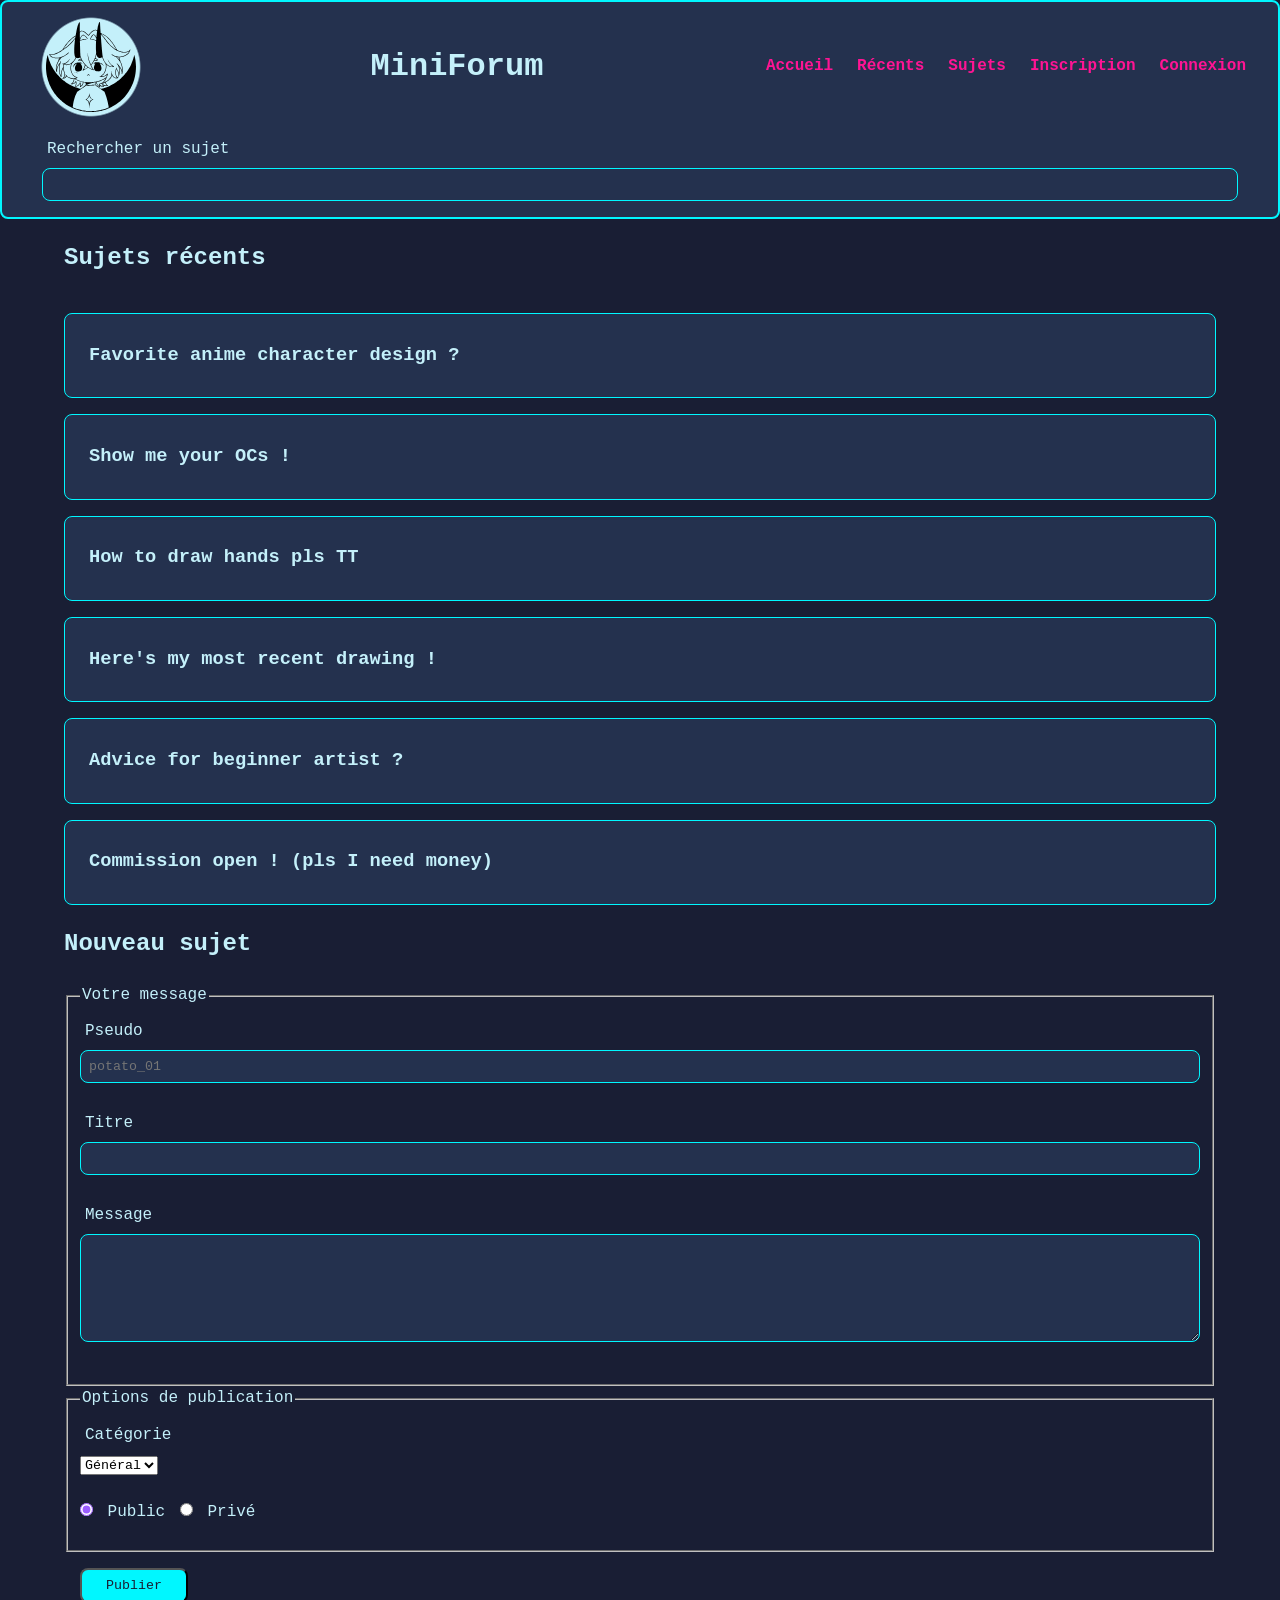
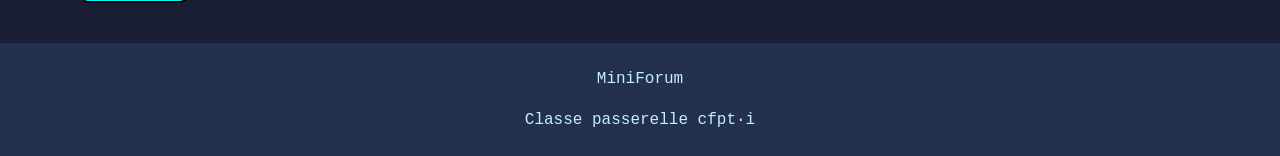
<file: index.html>
<!DOCTYPE html>
<html lang = "fr">
<head>
    <meta charset="UTF-8">
    <meta name = "viewport" content = "width = device-width, initial-scale=1.0">
    <title>MiniForum - Accueil</title>
    <link rel="stylesheet" href="style.css">
    <script src="app.js" defer></script>
</head>
<body>
    <header class = "entete">
        <div class="logo-wrap">
        <img src = "images/logo.svg" alt = "logo">
        </div>
        <h1> MiniForum</h1>
        <nav>
            <ul>
               <li><a href = "index.html">Accueil</a></li>
               <li><a href = "#sujets">Récents</a></li>
               <li><a href="sujets.html">Sujets</a></li>
               <li><a href ="inscription.html">Inscription</a></li>
               <li><a href = "connexion.html">Connexion</a></li>
            </ul>
        </nav>
        <form  class = "recherche" action ="/recherche" method ="get">
            <label for ="recherche">Rechercher un sujet</label>
            <input type ="search" id ="recherche" name ="recherche">
        </form>
    </header>
    
    <main>
       
        <section class = "liste-sujets" id = "sujets">
            <h2> Sujets récents</h2>
        </section>
        <section>
            <h2>Nouveau sujet</h2>
            <form id ="form-nouveau-sujet" action ="/topics" method = "post" novalidate>
                <fieldset>
                    <legend>Votre message</legend>
                    <label for = "pseudo">Pseudo</label>
                    <input type = "text" id ="pseudo" name = "pseudo" required placeholder="potato_01">
                    <p class="message-erreur" id="erreur-pseudo"></p>
                    <label for = "titre">Titre</label>
                    <input type = "text" id = "titre" name ="titre" required maxlength="80">
                    <p class="message-erreur" id="erreur-titre"></p>
                    <label for ="message">Message</label>
                    <textarea id = "message" name ="message" required rows = "6" maxlength="500"></textarea>
                    <p class="message-erreur" id="erreur-message"></p>
                </fieldset>
                <fieldset>
                    <legend>Options de publication </legend>
                    <label for ="categorie">Catégorie</label>
                    <select id = "categorie" name = "categorie">
                        <option value = "general">Général</option>
                        <option value = "aide">Aide</option>
                        <option value = "projets">Projets</option>
                    </select>
                    <div>
                    <input class = "option" type = "radio" id = "public" name = "visibilite" value ="public" checked>
                    <label for ="public">Public</label>
                    <input class = "option" type ="radio" id ="private" name ="visibilite" value ="private">
                    <label for ="private">Privé</label>
                    </div>
                </fieldset>
                <button class = "bouton" type ="submit">Publier</button>
            </form>
        </section>
    </main>

    <footer class = "pied">
       <p>MiniForum</p>
       <p> Classe passerelle cfpt·i </p>
    </footer>
</body>
</html>
</file>
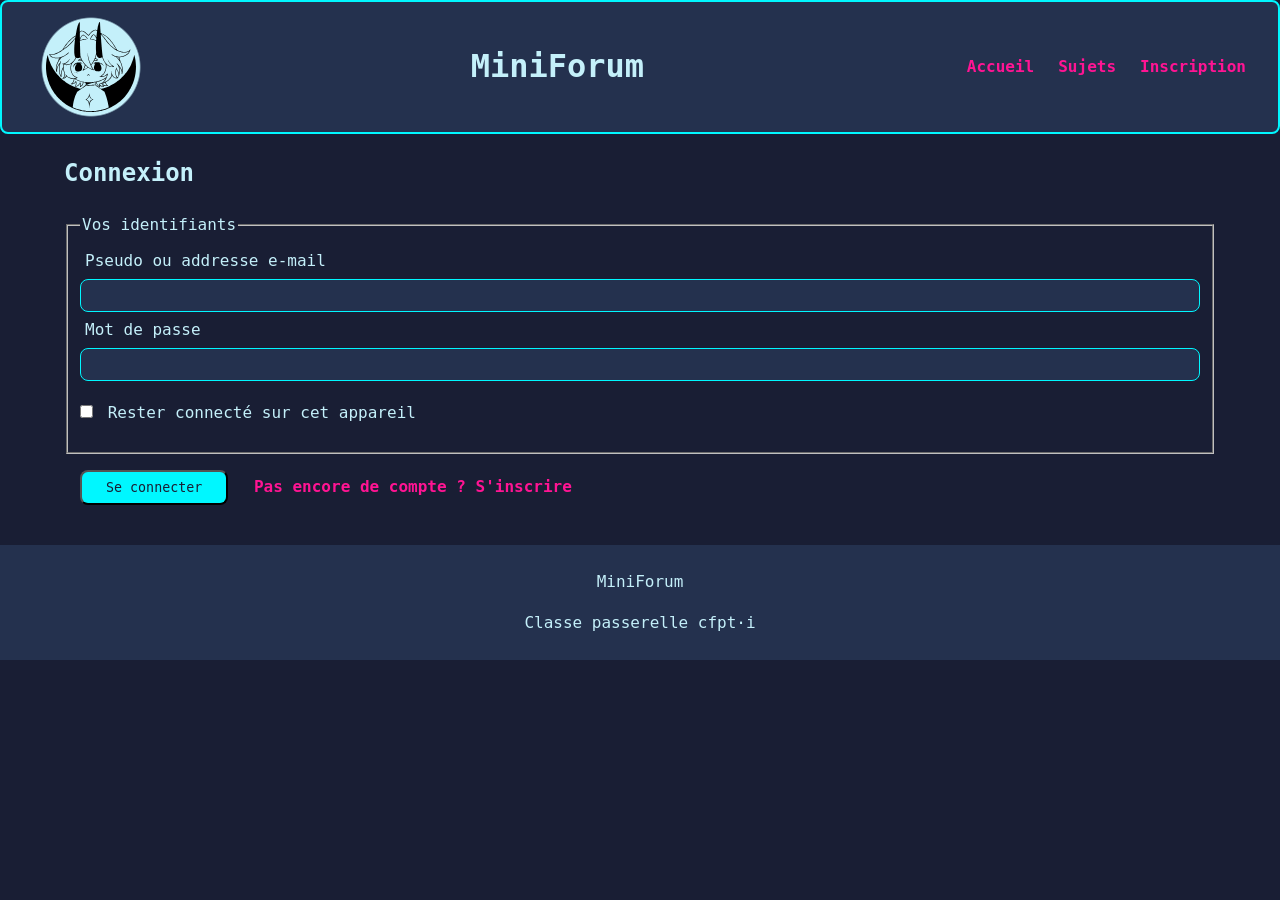
<file: connexion.html>
<!DOCTYPE html>
<html lang = "fr">
<head>
    <meta charset="UTF-8">
    <meta name = "viewport" content = "width = device-width, initial-scale=1.0">
    <title>MiniForum - Connexion</title>
    <link rel="stylesheet" href="style.css">
    <script src="app.js" defer></script>
</head>
<body>
    <header class = "entete">
       <div class="logo-wrap">
        <img src = "images/logo.svg" alt = "logo">
        </div>
        <h1> MiniForum</h1>
        <nav>
            <ul>
               <li><a href = "index.html">Accueil</a></li>
               <li><a href="sujets.html">Sujets</a></li>
               <li><a href ="inscription.html">Inscription</a></li> 
            </ul>
        </nav>
    </header>

    <main>
        <h2>Connexion</h2>
        <form action ="/connexion" method = "post">
            <fieldset>
                <legend>Vos identifiants</legend>

                <label for="identifiant">Pseudo ou addresse e-mail</label>
                <input type="text" id ="identifiant" name ="identifiant" required>
                
                <label for ="password">Mot de passe</label>
                <input type = "password" id ="password" name = "password" required>

                <input class = "option" type="checkbox" id ="save" name ="save">
                <label for ="save">Rester connecté sur cet appareil</label>
            </fieldset>
            <button class = "bouton" type ="submit">Se connecter</button>
            <a href ="inscription.html" class = "inscription">Pas encore de compte ? S'inscrire</a>
        </form>
    </main>

    <footer class = "pied">
       <p>MiniForum</p>
       <p> Classe passerelle cfpt·i </p>
    </footer>
</body>
</html>
</file>
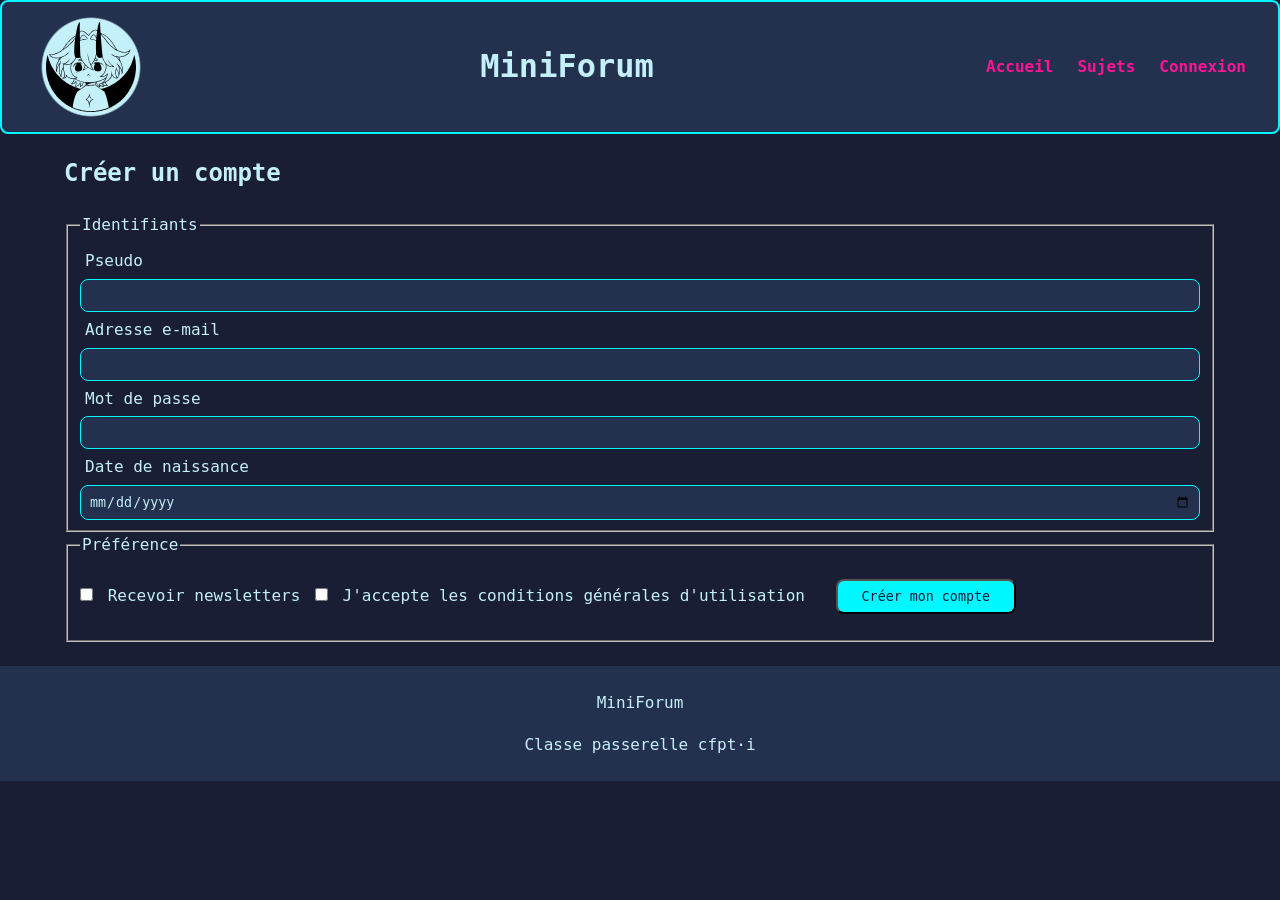
<file: inscription.html>
<!DOCTYPE html>
<html lang = "fr">
<head>
    <meta charset="UTF-8">
    <meta name = "viewport" content = "width = device-width, initial-scale=1.0">
    <title>MiniForum - Inscription</title>
    <link rel="stylesheet" href="style.css">
    <script src="app.js" defer></script>
</head>
<body>
    <header class = "entete">
        <div class="logo-wrap">
        <img src = "images/logo.svg" alt = "logo">
        </div>
        <h1> MiniForum</h1>
        <nav>
            <ul>
               <li><a href = "index.html">Accueil</a></li>
               <li><a href="sujets.html">Sujets</a></li>
               <li><a href = "connexion.html">Connexion</a></li>
            </ul>
        </nav>
    </header>

    <main>
        <h2>Créer un compte</h2>
        <form action ="/inscription" method = "post">
            <fieldset>
                <legend>Identifiants</legend>
                <label for="pseudo"> Pseudo</label>
                <input type="text" id ="pseudo" name ="pseudo" 
                pattern ="[A-Z a-z 0-9]{3,15}"
                title = "3 à 15 caractères : lettres et chiffres uniquement"
                required>
                <label for="email">Adresse e-mail</label>
                <input type ="email" id ="email" name ="email" required>
                <label for ="password">Mot de passe</label>
                <input type = "password" id ="password" name = "password" required minlength="8">
                <label for ="naissance">Date de naissance</label>
                <input type ="date" id ="naissance" name ="naissance">
            </fieldset>
            <fieldset>
                <legend>Préférence</legend>
                <input class = "option" type ="checkbox" id = "newsletter" name ="newsletter">
                <label for ="newsletter">Recevoir newsletters</label>
                <input class = "option" type = "checkbox" id ="cgu" name ="cgu" required>
                <label for ="cgu">J'accepte les conditions générales d'utilisation</label>
                <button class = "bouton" type ="submit">Créer mon compte</button>
            </fieldset>
        </form>
    </main>

    <footer class = "pied">
       <p>MiniForum</p>
       <p> Classe passerelle cfpt·i </p>
    </footer>
</body>
</html>
</file>
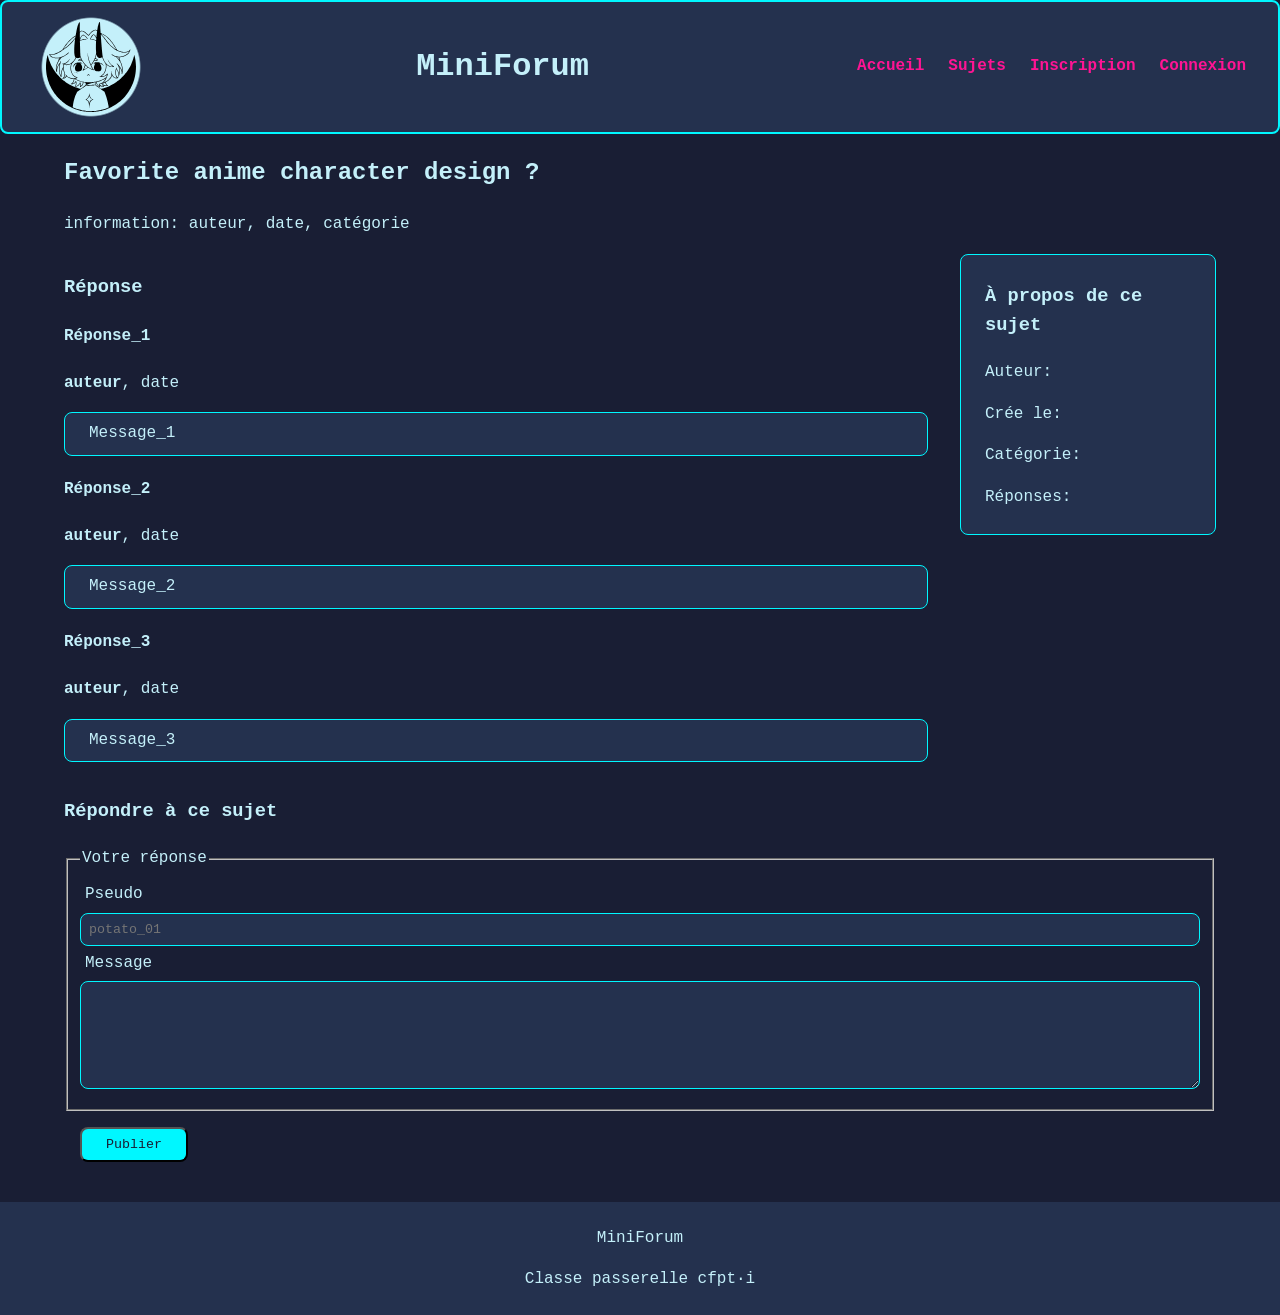
<file: sujet1.html>
<!DOCTYPE html>
<html lang = "fr">
<head>
    <meta charset="UTF-8">
    <meta name = "viewport" content = "width = device-width, initial-scale=1.0">
    <title>MiniForum - Sujet_1</title>
    <link rel="stylesheet" href="style.css">
    <script src="app.js" defer></script>
</head>
<body>
    <header class = "entete">
        <div class="logo-wrap">
        <img src = "images/logo.svg" alt = "logo">
        </div>
        <h1> MiniForum</h1>
        <nav>                                                           
            <ul>
               <li><a href = "index.html">Accueil</a></li>
               <li><a href="sujets.html">Sujets</a></li>
               <li><a href ="inscription.html">Inscription</a></li>
               <li><a href = "connexion.html">Connexion</a></li>
            </ul>
        </nav>
    </header>
    
    <main>
        <h2>Favorite anime character design ?</h2>
        <p>information: auteur, date, catégorie</p>

        <div class = "zone-sujet">

            <section class = "fil-messages">
            <h3> Réponse</h3>
            <article>
                <h4>Réponse_1</h4>
                <p> <strong>auteur</strong>, date</p>
                <p class = "carte-message">Message_1</p>
            </article>
            <article>
                <h4>Réponse_2</h4>
                <p> <strong>auteur</strong>, date</p>
                <p class = "carte-message">Message_2</p>
            </article>
            <article>
                <h4>Réponse_3</h4>
                <p> <strong>auteur</strong>, date</p>
                <p class = "carte-message">Message_3</p>
            </article>
        </section>

        <aside class = "info-sujet">
            <h3>À propos de ce sujet</h3>
            <p>Auteur: </p>
            <p>Crée le: </p>
            <p>Catégorie: </p>
            <p>Réponses: </p>
        </aside>

        </div>

        

        <section>
            <h3>Répondre à ce sujet</h3>

            <form action ="/topics" method = "post">
                <fieldset>
                    <legend>Votre réponse</legend>
                    <label for = "pseudo">Pseudo</label>
                    <input type = "text" id ="pseudo" name = "pseudo" required placeholder="potato_01">
                    <label for ="message">Message</label>
                    <textarea id = "message" name ="message" required rows = "6" maxlength="500"></textarea>
                </fieldset>
                <button class = "bouton" type ="submit">Publier</button>
            </form>
        </section>
        
    </main>

    <footer class = "pied">
       <p>MiniForum</p>
       <p> Classe passerelle cfpt·i </p>
    </footer>
</body>
</html>
</file>
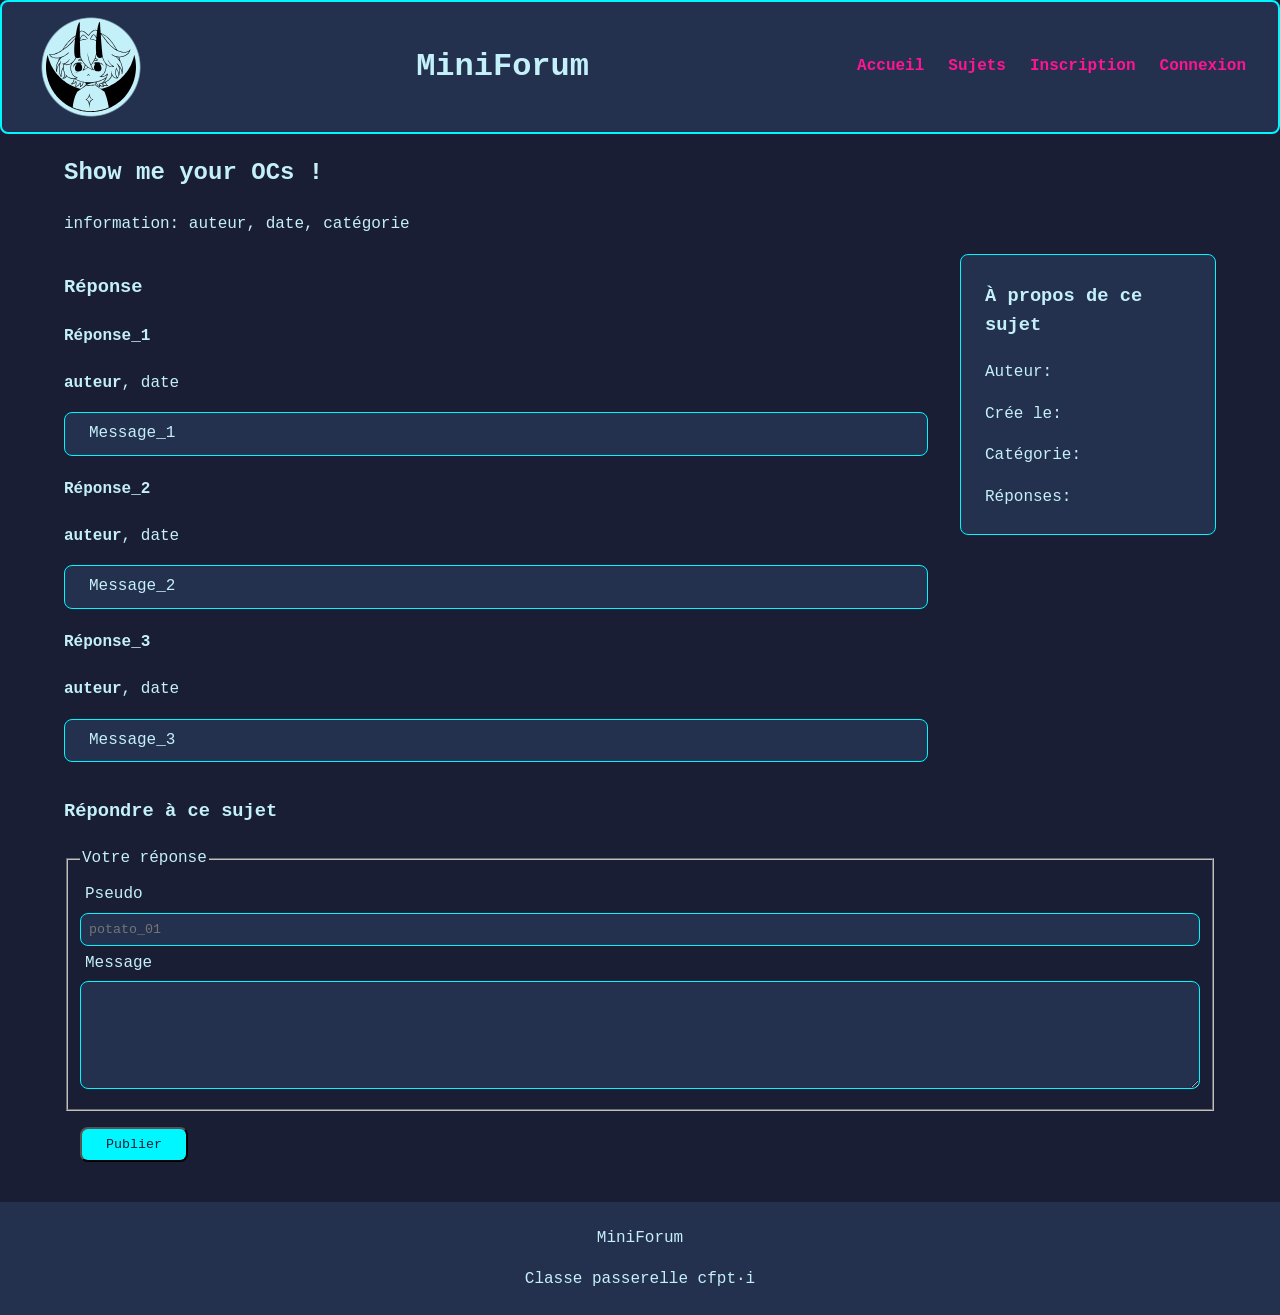
<file: sujet2.html>
<!DOCTYPE html>
<html lang = "fr">
<head>
    <meta charset="UTF-8">
    <meta name = "viewport" content = "width = device-width, initial-scale=1.0">
    <title>MiniForum - Sujet_2</title>
    <link rel="stylesheet" href="style.css">
    <script src="app.js" defer></script>
</head>
<body>
    <header class = "entete">
        <div class="logo-wrap">
        <img src = "images/logo.svg" alt = "logo">
        </div>
        <h1> MiniForum</h1>
        <nav>
            <ul>
               <li><a href = "index.html">Accueil</a></li>
               <li><a href="sujets.html">Sujets</a></li>
               <li><a href ="inscription.html">Inscription</a></li>
               <li><a href = "connexion.html">Connexion</a></li>
            </ul>
        </nav>
    </header>

    <main>
        <h2>Show me your OCs !</h2>
        <p>information: auteur, date, catégorie</p>

        <div class = "zone-sujet">

            <section class = "fil-messages">
            <h3> Réponse</h3>
            <article>
                <h4>Réponse_1</h4>
                <p> <strong>auteur</strong>, date</p>
                <p class = "carte-message">Message_1</p>
            </article>
            <article>
                <h4>Réponse_2</h4>
                <p> <strong>auteur</strong>, date</p>
                <p class = "carte-message">Message_2</p>
            </article>
            <article>
                <h4>Réponse_3</h4>
                <p> <strong>auteur</strong>, date</p>
                <p class = "carte-message">Message_3</p>
            </article>
        </section>

        <aside class = "info-sujet">
            <h3>À propos de ce sujet</h3>
            <p>Auteur: </p>
            <p>Crée le: </p>
            <p>Catégorie: </p>
            <p>Réponses: </p>
        </aside>

        </div>

        <section>
            <h3>Répondre à ce sujet</h3>

            <form action ="/topics" method = "post">
                <fieldset>
                    <legend>Votre réponse</legend>
                    <label for = "pseudo">Pseudo</label>
                    <input type = "text" id ="pseudo" name = "pseudo" required placeholder="potato_01">
                    <label for ="message">Message</label>
                    <textarea id = "message" name ="message" required rows = "6" maxlength="500"></textarea>
                </fieldset>
                <button class = "bouton" type ="submit">Publier</button>
            </form>
        </section>

    </main>

    <footer class = "pied">
       <p>MiniForum</p>
       <p> Classe passerelle cfpt·i </p>
    </footer>
</body>
</html>
</file>
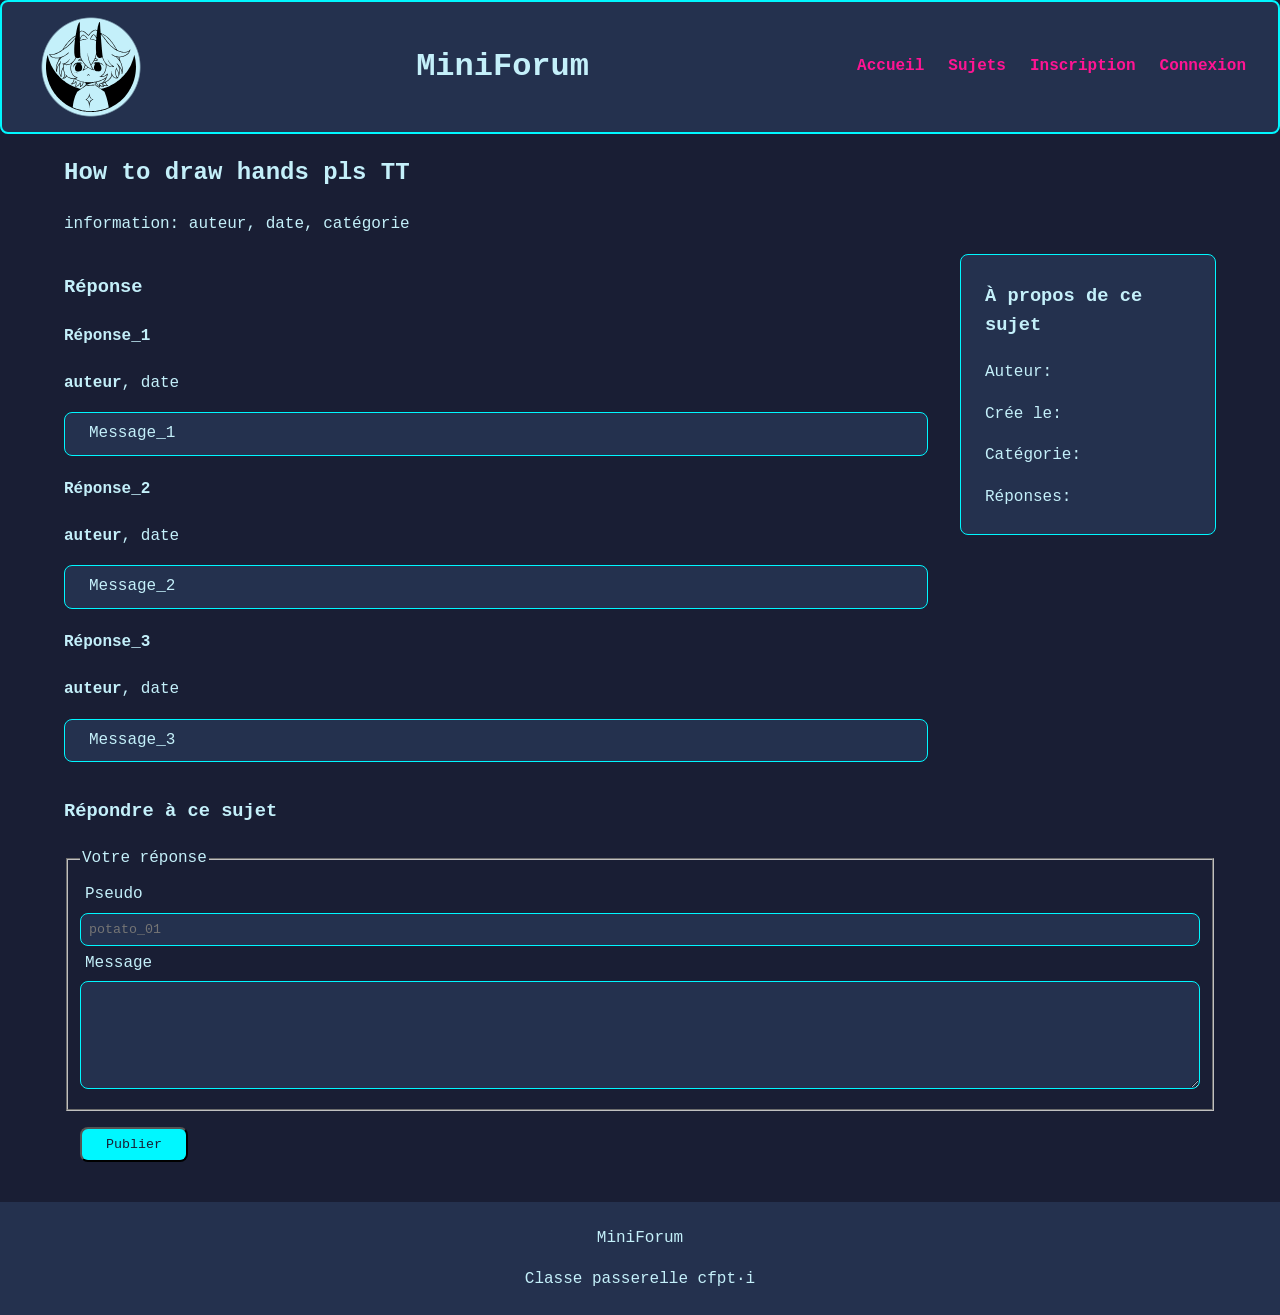
<file: sujet3.html>
<!DOCTYPE html>
<html lang = "fr">
<head>
    <meta charset="UTF-8">
    <meta name = "viewport" content = "width = device-width, initial-scale=1.0">
    <title>MiniForum - Sujet_3</title>
    <link rel="stylesheet" href="style.css">
    <script src="app.js" defer></script>
</head>
<body>
    <header class = "entete">
        <div class="logo-wrap">
        <img src = "images/logo.svg" alt = "logo">
        </div>
        <h1> MiniForum</h1>
        <nav>
            <ul>
               <li><a href = "index.html">Accueil</a></li>
               <li><a href="sujets.html">Sujets</a></li> 
               <li><a href ="inscription.html">Inscription</a></li>
               <li><a href = "connexion.html">Connexion</a></li>
            </ul>
        </nav>
    </header>
    <main>
        <h2>How to draw hands pls TT</h2>
        <p>information: auteur, date, catégorie</p>

       <div class = "zone-sujet">

            <section class = "fil-messages">
            <h3> Réponse</h3>
            <article>
                <h4>Réponse_1</h4>
                <p> <strong>auteur</strong>, date</p>
                <p class = "carte-message">Message_1</p>
            </article>
            <article>
                <h4>Réponse_2</h4>
                <p> <strong>auteur</strong>, date</p>
                <p class = "carte-message">Message_2</p>
            </article>
            <article>
                <h4>Réponse_3</h4>
                <p> <strong>auteur</strong>, date</p>
                <p class = "carte-message">Message_3</p>
            </article>
        </section>

        <aside class = "info-sujet">
            <h3>À propos de ce sujet</h3>
            <p>Auteur: </p>
            <p>Crée le: </p>
            <p>Catégorie: </p>
            <p>Réponses: </p>
        </aside>

        </div>
        <section>
            <h3>Répondre à ce sujet</h3>

            <form action ="/topics" method = "post">
                <fieldset>
                    <legend>Votre réponse</legend>
                    <label for = "pseudo">Pseudo</label>
                    <input type = "text" id ="pseudo" name = "pseudo" required placeholder="potato_01">
                    <label for ="message">Message</label>
                    <textarea id = "message" name ="message" required rows = "6" maxlength="500"></textarea>
                </fieldset>
                <button class = "bouton" type ="submit">Publier</button>
            </form>
        </section>

    </main>

     <footer class = "pied">
       <p>MiniForum</p>
       <p> Classe passerelle cfpt·i </p>
    </footer>
</body>
</html>
</file>
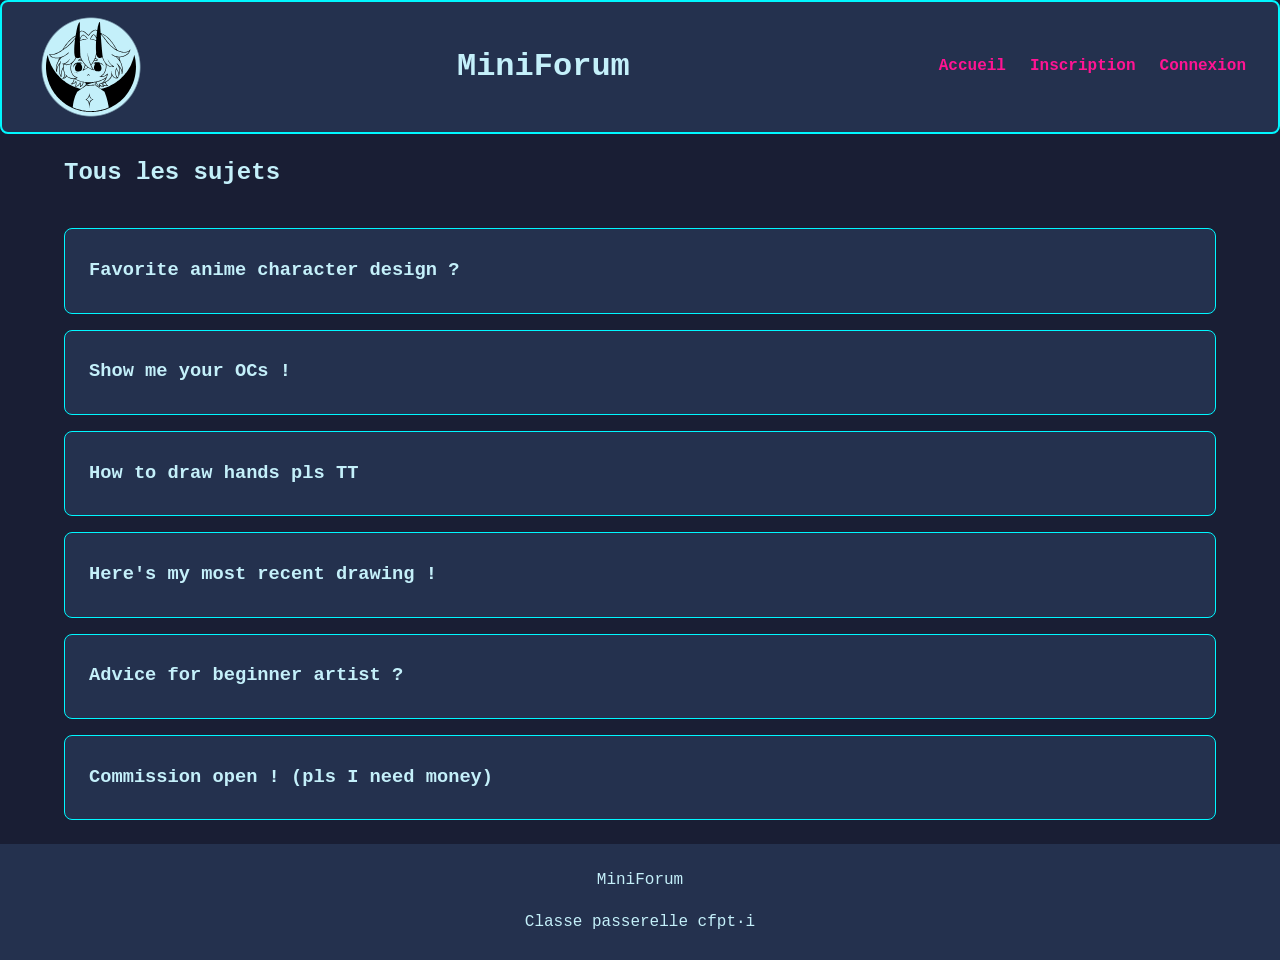
<file: sujets.html>
<!DOCTYPE html>
<html lang = "fr">
<head>
    <meta charset="UTF-8">
    <meta name = "viewport" content = "width = device-width, initial-scale=1.0">
    <title>MiniForum - Tous les sujets</title>
    <link rel="stylesheet" href="style.css">
    <script src="app.js" defer></script>
</head>
<body>
    <header class = "entete">
        <div class="logo-wrap">
        <img src = "images/logo.svg" alt = "logo">
        </div>
        <h1> MiniForum</h1>
        <nav>
            <ul>
               <li><a href = "index.html">Accueil</a></li>
               <li><a href ="inscription.html">Inscription</a></li>
               <li><a href = "connexion.html">Connexion</a></li>
            </ul>
        </nav>
    </header>

    <main>
        <section class = "liste-sujets" id = "sujets">
        <h2>Tous les sujets</h2>
        <article class = "carte-sujet">
            <h3><a href = "sujet1.html">Favorite anime character design ?</a></h3>
            <p>information: auteur, date, catégorie</p>
        </article>

        <article class = "carte-sujet">
            <h3><a href = "sujet2.html">Show me your OCs !</a></h3>
            <p>information: auteur, date, catégorie</p>
        </article>

        <article class = "carte-sujet">
            <h3><a href = "sujet3.html">How to draw hands pls TT</a></h3>
            <p>information: auteur, date, catégorie</p>
        </article>
        </section>

    </main>

    <footer class = "pied">
       <p>MiniForum</p>
       <p> Classe passerelle cfpt·i </p>
    </footer>
</body>
</html>
</file>
<file: style.css>
/* === 1. Reglages generaux ============================ */
:root
{
/* Color palette: */

--text: #c4f0fa;
--accent-cyan: #00f7ff;
--accent-pink:#ff1493;
--accent-yellow:#c8ff00;
--accent-purple: #9b5cff;
--background: #191e34;
--card-background: #24314e;
--header: #24314e;
--error-color: #ff3355;

--space-small: 0.5rem;
--space-medium: 1rem;
--space-large: 1.5rem;
--space-xl: 2rem;

--radius: 0.5rem;


}

img 
{
    max-width: 100%;
    height: auto;
}

*
{
    box-sizing: border-box;
}

body
{
    font-family: Andale Mono, monospace;
    font-size: var(--space-medium);
    line-height: 1.6;
    color: var(--text);
    background-color: var(--background);
    margin: 0;
}

main
{
    width: 90%;
    max-width: 1200px;
    margin: 0 auto;
    padding: 0;
}

/* === 2. En-tete et navigation ======================== */

.logo-wrap
{
display: inline-grid;
  place-items: center;
  padding: 12px;
  border-radius: 14px;
  background: radial-gradient(
    circle,
    var(--text) 60%,
    transparent 62%
  );

}

.logo-wrap img
{
    width: 90px;
    height: 90px;
}

.entete
{
    display : flex;
    flex-wrap: wrap;
    justify-content: space-between;
    align-items: center;
    background-color: var(--header);
    color:var(--text);
    padding: var(--space-small) var(--space-xl);
    border:2px solid var(--accent-cyan);
    border-radius: var(--radius);

}
@media (min-width: 48rem)
{
    .entete
    {
        flex-direction: row;
        justify-content: space-between;
    }
}

nav ul 
{
    display: flex;
    flex-wrap: wrap;
    gap: var(--space-large);
    list-style: none;
    margin: 0;
    padding: 0;
}

.recherche
{
    flex-basis: 100%;
    margin: var(--space-small);
}

nav a
{
    color: var(--accent-pink);
    text-decoration: none;
    font-size: var(--space-medium);
    font-weight: bold;
}

.pied
{
    background-color: var(--header);
    text-align: center;
    padding: var(--space-small) 0px;
    margin-top: var(--space-large);
}

/* === 3. Contenu principal ============================ */

.zone-sujet
{
    display: flex;
    flex-wrap: wrap;
    gap: var(--space-xl);
}

.fil-messages
{
    flex: 1 1 24rem;
}

.info-sujet
{
    flex: 0 0 16rem;
    height: fit-content;
    background-color: var(--card-background)  ;
    border: 1px solid var(--accent-cyan);
    border-radius: var(--radius);
    padding: var(--space-small) var(--space-large);
}
/* === 4. Cartes de sujet ============================== */

.liste-sujets
{
    display: flex;
    flex-direction: column;
    gap: var(--space-medium);
    margin: 0;
    padding: 0;
}

.liste-sujets h2
{
    flex: 1 1 100%;
}

.liste-sujets a, .inscription 
{
    color:var(--accent-pink);
    text-decoration: none;
    font-weight: bold;
}

.carte-sujet
{
    background-color: var(--card-background)  ;
    border: 1px solid var(--accent-cyan);
    border-radius: var(--radius);
    padding: var(--space-small) var(--space-large);
}

.carte-sujet a
{
    font-size: var(--space-large);
    color:var(--accent-pink);
    text-decoration: none;
}

.carte-message
{
    background-color: var(--card-background);
    border: 1px solid var(--accent-cyan);
    border-radius: var(--radius);
    padding: var(--space-small) var(--space-large);
}

.message-erreur 
{
    margin: 0.25rem 0 0;
    min-height: 1.2rem;
    color: var(--error-color);
    font-size: 0.875rem;
}
/* === 5. Formulaires ================================== */

input, textarea, select, button 
{
    font-family: inherit;
}
label
{
    display: block;
    margin: 5px;
}

textarea
{
    width: 100%;
    padding: var(--space-small);
    border: 1px solid var(--accent-cyan);
    border-radius: var(--radius);
    background-color: var(--card-background);
    color: var(--text);
    resize: vertical;
}

input
{
    width: 100%;
    padding: var(--space-small);
    border: 1px solid var(--accent-cyan);
    border-radius: var(--radius);
    background-color: var(--card-background);
    color: var(--text);
}

.option
{
    width: auto;
    margin: var(--space-large) 0;
    accent-color: var(--accent-purple);
}
.option + label
{
    display: inline;
}

.bouton
{
    background-color: var(--accent-cyan);
    color:var(--background);
    padding: var(--space-small) var(--space-large);
    border-radius: var(--radius);
    cursor: pointer;
    margin: var(--space-medium);
}




/* === 6. Pied de page ================================= */

/* === 7. Etats interactifs ============================ */
nav a:hover,
.liste-sujets a:hover,
.inscription:hover,
.carte-sujet a:hover
{
    color: var(--accent-yellow);
}

.bouton:hover
{
    background-color: var(--accent-yellow);
}

a:focus-visible,
button:focus-visible,
input:focus-visible,
textarea:focus-visible,
select:focus-visible
{
    outline: 3px solid var(--accent-purple);
    outline-offset: 2px;
}

input:focus,
textarea:focus,
select:focus
{
    border-color: var(--accent-pink);
}
</file>
